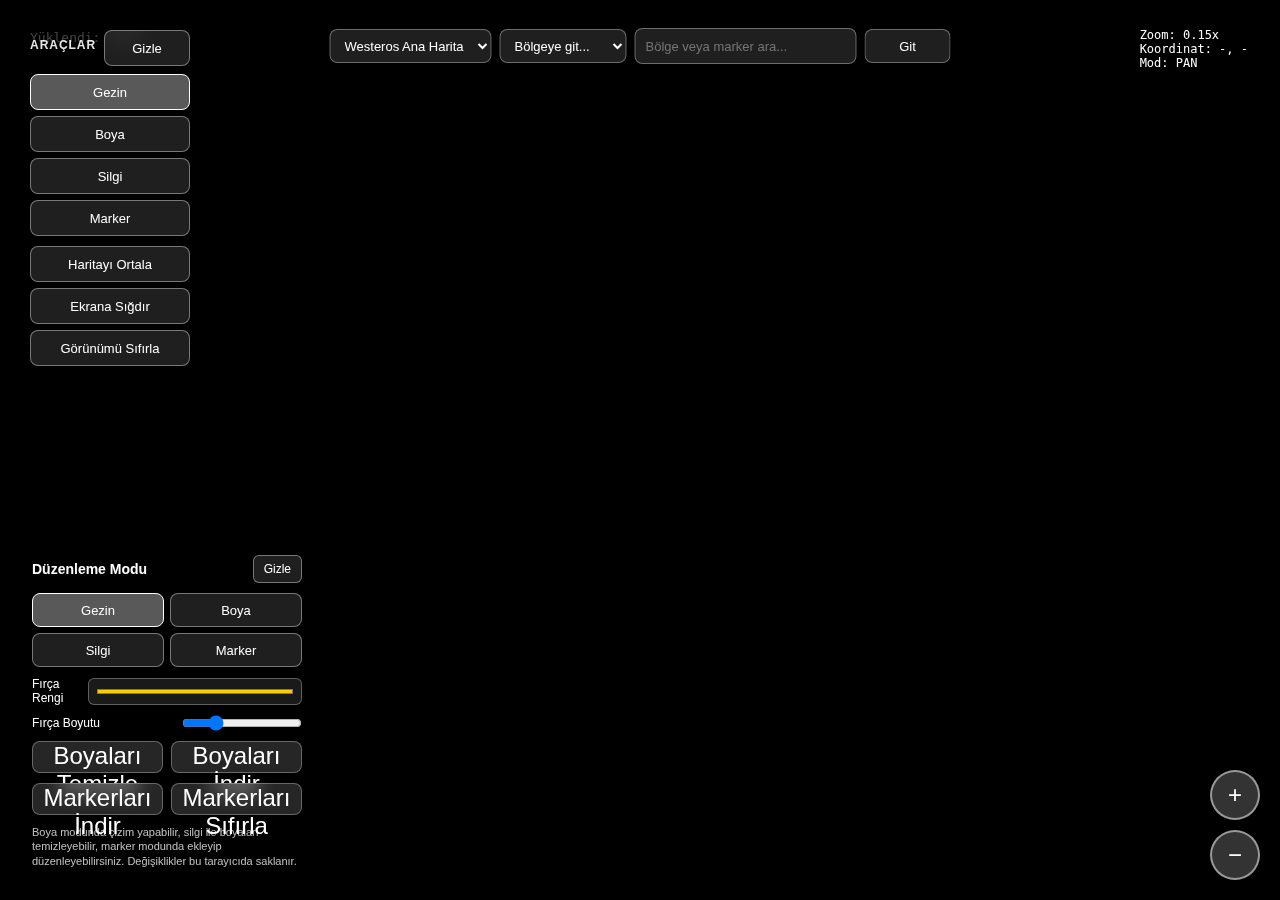
<file: index.html>
<!DOCTYPE html>
<html lang="en">
<head>
    <meta charset="UTF-8">
    <meta http-equiv="X-UA-Compatible" content="IE=edge">
    <meta name="viewport" content="width=device-width, initial-scale=1.0">
    <title>Redirecting...</title>
    <meta http-equiv="refresh" content="0; url='viewer.html'">
</head>
<body>
    <p>If you are not redirected automatically, follow this <a href='viewer.html'>link to viewer.html</a>.</p>
</body>
</html>
</file>
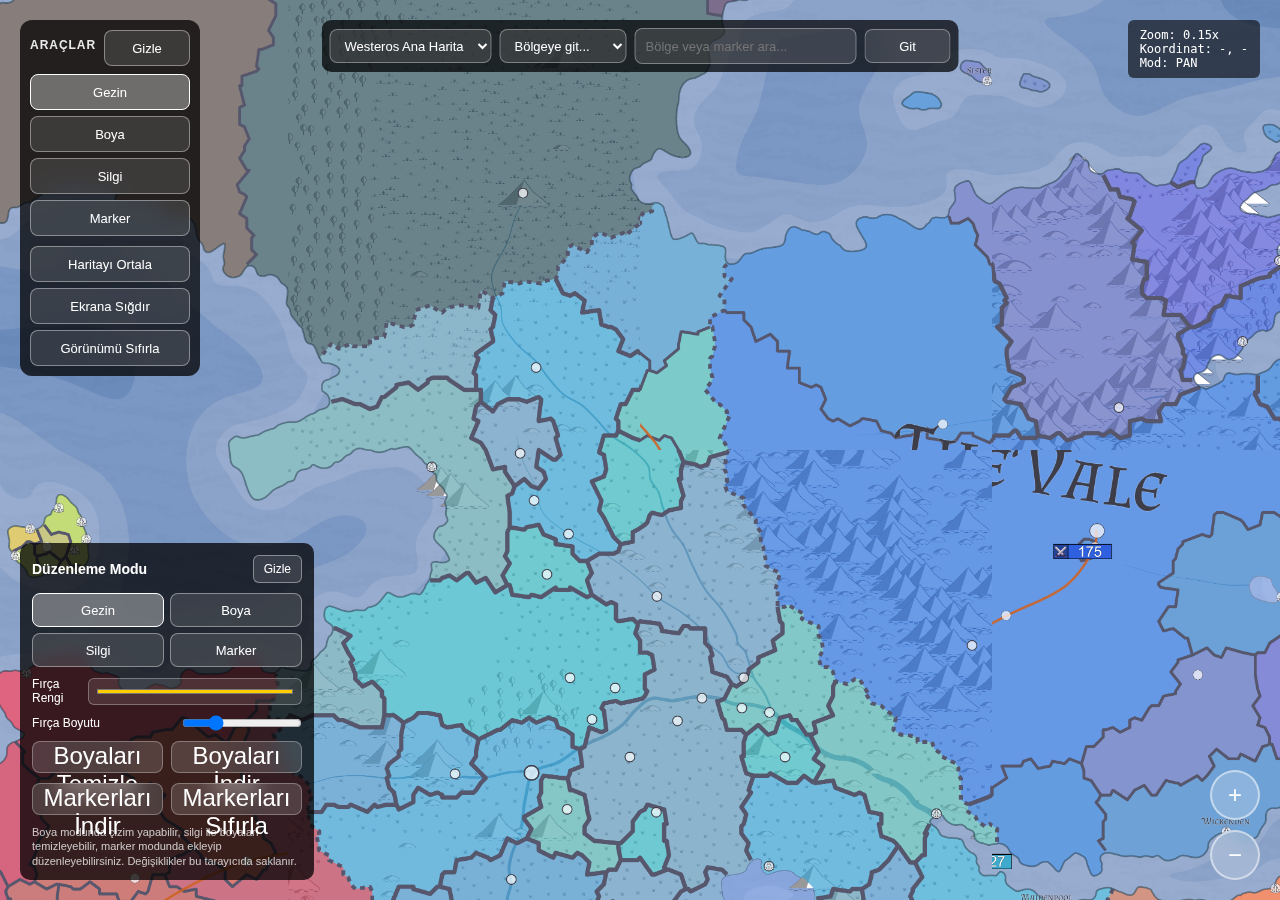
<file: viewer.html>
<!DOCTYPE html>
<html>
<head>
<meta charset="utf-8">
<meta name="viewport" content="width=device-width, initial-scale=1.0, maximum-scale=1.0, user-scalable=no">
<title>Westeros Map</title>
<style>
  * { 
    margin: 0; 
    padding: 0; 
    -webkit-touch-callout: none;
    -webkit-user-select: none;
    user-select: none;
  }
  body { 
    overflow: hidden; 
    background: #000;
    position: fixed;
    width: 100%;
    height: 100%;
  }
  canvas { 
    position: fixed;
    inset: 0;
    display: block; 
    cursor: grab;
    touch-action: none;
    z-index: 1;
  }
  canvas:active { cursor: grabbing; }
  #loading { 
    position: fixed; 
    top: 20px; 
    left: 20px; 
    color: white; 
    background: rgba(0,0,0,0.7); 
    padding: 10px; 
    border-radius: 5px;
    font-family: monospace;
    z-index: 1000;
  }
  #controls {
    position: fixed;
    bottom: 20px;
    right: 20px;
    display: flex;
    flex-direction: column;
    gap: 10px;
    z-index: 1000;
  }
  button {
    width: 50px;
    height: 50px;
    background: rgba(255,255,255,0.2);
    border: 2px solid rgba(255,255,255,0.5);
    border-radius: 50%;
    color: white;
    font-size: 24px;
    cursor: pointer;
    backdrop-filter: blur(10px);
  }
  button:active {
    background: rgba(255,255,255,0.4);
  }
  #hud {
    position: fixed;
    top: 20px;
    right: 20px;
    color: #fff;
    background: rgba(0,0,0,0.6);
    padding: 8px 12px;
    border-radius: 6px;
    font-family: monospace;
    font-size: 12px;
    z-index: 1000;
  }
  #topBar {
    position: fixed;
    top: 20px;
    left: 50%;
    transform: translateX(-50%);
    display: flex;
    align-items: center;
    gap: 8px;
    background: rgba(0,0,0,0.72);
    padding: 8px;
    border-radius: 10px;
    z-index: 1100;
    font-family: sans-serif;
  }
  #topBar input,
  #topBar select,
  #topBar button {
    height: 34px;
    border-radius: 8px;
    border: 1px solid rgba(255,255,255,0.35);
    background: rgba(255,255,255,0.12);
    color: #fff;
    font-size: 13px;
    padding: 0 10px;
  }
  #topBar input {
    width: 200px;
  }
  #topBar button {
    cursor: pointer;
    min-width: 86px;
  }
  #tooltip {
    position: fixed;
    color: #fff;
    background: rgba(0,0,0,0.8);
    padding: 8px 10px;
    border-radius: 6px;
    font-family: sans-serif;
    font-size: 12px;
    max-width: 220px;
    pointer-events: none;
    transform: translate(-50%, -120%);
    white-space: normal;
    z-index: 1000;
    display: none;
  }
  #tooltip h4 {
    margin: 0 0 4px;
    font-size: 13px;
  }
  #editorPanel {
    position: fixed;
    left: 20px;
    bottom: 20px;
    background: rgba(0,0,0,0.75);
    color: #fff;
    font-family: sans-serif;
    padding: 12px;
    border-radius: 10px;
    width: 270px;
    display: flex;
    flex-direction: column;
    gap: 10px;
    z-index: 1000;
  }
  .panel-header {
    display: flex;
    justify-content: space-between;
    align-items: center;
    gap: 8px;
  }
  .panel-header button {
    width: auto;
    height: 28px;
    border-radius: 6px;
    font-size: 12px;
    padding: 0 10px;
    border: 1px solid rgba(255,255,255,0.4);
    background: rgba(255,255,255,0.12);
    color: #fff;
  }
  #editorPanelBody,
  #toolboxBody {
    display: flex;
    flex-direction: column;
    gap: 10px;
  }
  #editorPanel.collapsed #editorPanelBody,
  #toolbox.collapsed #toolboxBody {
    display: none;
  }
  #editorPanel h3 {
    font-size: 14px;
    margin: 0;
  }
  #editorPanel .mode-buttons {
    display: grid;
    grid-template-columns: repeat(2, 1fr);
    gap: 6px;
  }
  #editorPanel .mode-buttons button {
    width: 100%;
    height: 34px;
    border-radius: 8px;
    font-size: 13px;
    border: 1px solid rgba(255,255,255,0.4);
    background: rgba(255,255,255,0.12);
  }
  #editorPanel .mode-buttons button.active {
    background: rgba(255,255,255,0.35);
    border-color: #fff;
  }
  #editorPanel label {
    font-size: 12px;
    display: flex;
    justify-content: space-between;
    align-items: center;
    gap: 8px;
  }
  #editorPanel input[type="range"] {
    width: 120px;
  }
  #editorPanel input[type="color"],
  #editorPanel input[type="text"],
  #editorPanel textarea {
    width: 100%;
    border-radius: 6px;
    border: 1px solid rgba(255,255,255,0.3);
    padding: 6px;
    background: rgba(255,255,255,0.1);
    color: #fff;
  }
  #editorPanel textarea {
    min-height: 60px;
    resize: vertical;
  }
  #editorPanel .row {
    display: flex;
    gap: 8px;
  }
  #editorPanel .row button {
    flex: 1;
    height: 32px;
    border-radius: 8px;
    border: 1px solid rgba(255,255,255,0.3);
    background: rgba(255,255,255,0.15);
    color: #fff;
    cursor: pointer;
  }
  #markerEditor {
    display: none;
    gap: 6px;
  }
  #markerEditor.active {
    display: flex;
    flex-direction: column;
  }
  #panelHint {
    font-size: 11px;
    color: rgba(255,255,255,0.75);
    line-height: 1.3;
  }
  #toolbox {
    position: fixed;
    top: 20px;
    left: 20px;
    display: flex;
    flex-direction: column;
    gap: 8px;
    background: rgba(0,0,0,0.75);
    padding: 10px;
    border-radius: 12px;
    z-index: 1000;
    font-family: sans-serif;
    width: 160px;
  }
  #toolbox h3 {
    margin: 0 0 6px;
    font-size: 12px;
    color: rgba(255,255,255,0.9);
    text-transform: uppercase;
    letter-spacing: 0.08em;
  }
  #toolbox button {
    width: 100%;
    height: 36px;
    border-radius: 8px;
    font-size: 13px;
    border: 1px solid rgba(255,255,255,0.4);
    background: rgba(255,255,255,0.12);
    color: #fff;
    cursor: pointer;
  }
  #toolbox button.active {
    background: rgba(255,255,255,0.35);
    border-color: #fff;
  }
  #toolbox .tool-group {
    display: flex;
    flex-direction: column;
    gap: 6px;
  }
  @media (max-width: 900px) {
    #topBar {
      top: 12px;
      width: calc(100% - 24px);
      left: 12px;
      transform: none;
      flex-wrap: wrap;
      justify-content: center;
    }
    #topBar input {
      width: 160px;
      font-size: 12px;
    }
    #topBar input,
    #topBar select,
    #topBar button {
      height: 30px;
      font-size: 11px;
    }
    #loading,
    #hud,
    #toolbox,
    #editorPanel {
      font-size: 11px;
    }
    #toolbox {
      top: auto;
      bottom: 84px;
      left: 12px;
      width: 130px;
      padding: 8px;
      gap: 6px;
    }
    #toolbox button {
      height: 30px;
      font-size: 11px;
    }
    #editorPanel {
      left: 12px;
      bottom: 12px;
      width: 220px;
      gap: 8px;
      padding: 8px;
    }
    #editorPanel .mode-buttons button,
    #editorPanel .row button {
      height: 28px;
      font-size: 11px;
    }
    #editorPanel input[type="range"] {
      width: 90px;
    }
    #controls {
      right: 12px;
      bottom: 12px;
      gap: 8px;
    }
    #controls button {
      width: 42px;
      height: 42px;
      font-size: 18px;
    }
    #hud {
      right: 12px;
      top: auto;
      bottom: 120px;
      padding: 6px 8px;
      font-size: 10px;
    }
    #loading {
      left: 12px;
      top: 54px;
      padding: 6px 8px;
      font-size: 10px;
    }
  }
</style>
</head>
<body>
<div id="loading">Yükleniyor: 0/64</div>
<div id="hud">Zoom: 0.15x<br>Koordinat: 0, 0</div>
<div id="tooltip"></div>
<div id="topBar">
  <select id="mapSelect" aria-label="Harita seçimi"></select>
  <select id="regionSelect" aria-label="Bölge seçimi"></select>
  <input id="searchInput" type="text" placeholder="Bölge veya marker ara...">
  <button id="searchButton" type="button">Git</button>
</div>
<div id="toolbox">
  <div class="panel-header">
    <h3>Araçlar</h3>
    <button id="toggleToolbox" type="button">Gizle</button>
  </div>
  <div id="toolboxBody">
    <div class="tool-group">
      <button id="toolPan" type="button" class="active">Gezin</button>
      <button id="toolDraw" type="button">Boya</button>
      <button id="toolErase" type="button">Silgi</button>
      <button id="toolMarker" type="button">Marker</button>
    </div>
    <div class="tool-group">
      <button id="toolCenter" type="button">Haritayı Ortala</button>
      <button id="toolFit" type="button">Ekrana Sığdır</button>
      <button id="toolReset" type="button">Görünümü Sıfırla</button>
    </div>
  </div>
</div>
<div id="controls">
  <button onclick="zoomIn()">+</button>
  <button onclick="zoomOut()">−</button>
</div>
<div id="editorPanel">
  <div class="panel-header">
    <h3>Düzenleme Modu</h3>
    <button id="toggleEditorPanel" type="button">Gizle</button>
  </div>
  <div id="editorPanelBody">
    <div class="mode-buttons">
      <button id="modePan" type="button" class="active">Gezin</button>
      <button id="modeDraw" type="button">Boya</button>
      <button id="modeErase" type="button">Silgi</button>
      <button id="modeMarker" type="button">Marker</button>
    </div>
    <label>Fırça Rengi <input id="drawColor" type="color" value="#ffcc00"></label>
    <label>Fırça Boyutu <input id="drawSize" type="range" min="4" max="60" value="18"></label>
    <div class="row">
      <button id="clearDrawings" type="button">Boyaları Temizle</button>
      <button id="exportDrawings" type="button">Boyaları İndir</button>
    </div>
    <div id="markerEditor">
      <input id="markerTitle" type="text" placeholder="Marker başlığı">
      <textarea id="markerDescription" placeholder="Açıklama"></textarea>
      <label>Marker Türü
        <select id="markerType">
          <option value="city">Şehir</option>
          <option value="castle">Kale</option>
          <option value="battle">Savaş</option>
          <option value="port">Liman</option>
          <option value="religion">İnanç</option>
          <option value="quest">Görev</option>
        </select>
      </label>
      <div class="row">
        <button id="saveMarker" type="button">Kaydet</button>
        <button id="deleteMarker" type="button">Sil</button>
      </div>
    </div>
    <div class="row">
      <button id="exportMarkers" type="button">Markerları İndir</button>
      <button id="resetMarkers" type="button">Markerları Sıfırla</button>
    </div>
    <div id="panelHint">Boya modunda çizim yapabilir, silgi ile boyaları temizleyebilir, marker modunda ekleyip düzenleyebilirsiniz. Değişiklikler bu tarayıcıda saklanır.</div>
  </div>
</div>
<canvas id="canvas"></canvas>
<script>
const canvas = document.getElementById('canvas');
const ctx = canvas.getContext('2d');
const loading = document.getElementById('loading');
const hud = document.getElementById('hud');
const tooltip = document.getElementById('tooltip');
const modePan = document.getElementById('modePan');
const modeDraw = document.getElementById('modeDraw');
const modeErase = document.getElementById('modeErase');
const modeMarker = document.getElementById('modeMarker');
const toolPan = document.getElementById('toolPan');
const toolDraw = document.getElementById('toolDraw');
const toolErase = document.getElementById('toolErase');
const toolMarker = document.getElementById('toolMarker');
const toolCenter = document.getElementById('toolCenter');
const toolFit = document.getElementById('toolFit');
const toolReset = document.getElementById('toolReset');
const drawColorInput = document.getElementById('drawColor');
const drawSizeInput = document.getElementById('drawSize');
const clearDrawingsButton = document.getElementById('clearDrawings');
const exportDrawingsButton = document.getElementById('exportDrawings');
const exportMarkersButton = document.getElementById('exportMarkers');
const resetMarkersButton = document.getElementById('resetMarkers');
const markerEditor = document.getElementById('markerEditor');
const markerTitle = document.getElementById('markerTitle');
const markerDescription = document.getElementById('markerDescription');
const saveMarkerButton = document.getElementById('saveMarker');
const deleteMarkerButton = document.getElementById('deleteMarker');
const markerTypeInput = document.getElementById('markerType');
const mapSelect = document.getElementById('mapSelect');
const regionSelect = document.getElementById('regionSelect');
const searchInput = document.getElementById('searchInput');
const searchButton = document.getElementById('searchButton');
const toolbox = document.getElementById('toolbox');
const editorPanel = document.getElementById('editorPanel');
const toggleToolboxButton = document.getElementById('toggleToolbox');
const toggleEditorPanelButton = document.getElementById('toggleEditorPanel');

canvas.width = window.innerWidth;
canvas.height = window.innerHeight;

const mapConfigs = [
  {
    id: 'westeros',
    label: 'Westeros Ana Harita',
    tilePath: 'Tiles',
    letters: ["A","B","C","D","E","F","G","H"],
    columns: 8,
    tileW: 2348,
    tileH: 3554
  },
  {
    id: 'westeros-copy',
    label: 'Westeros Alternatif',
    tilePath: 'Tiles',
    letters: ["A","B","C","D","E","F","G","H"],
    columns: 8,
    tileW: 2348,
    tileH: 3554
  }
];

const regions = [
  { id: 'north', label: 'North', x: 7700, y: 4200, zoom: 0.28 },
  { id: 'riverlands', label: 'Riverlands', x: 8600, y: 9300, zoom: 0.32 },
  { id: 'vale', label: 'Vale', x: 11900, y: 8400, zoom: 0.36 },
  { id: 'westerlands', label: 'Westerlands', x: 6400, y: 10800, zoom: 0.34 },
  { id: 'reach', label: 'Reach', x: 8300, y: 14700, zoom: 0.3 },
  { id: 'dorne', label: 'Dorne', x: 11000, y: 21400, zoom: 0.26 },
  { id: 'kings-landing', label: "King's Landing", x: 10300, y: 12250, zoom: 0.45 },
  { id: 'wall', label: 'The Wall', x: 8100, y: 1650, zoom: 0.42 }
];

const markerTypeStyles = {
  city: { label: 'Şehir', color: 'rgba(255, 195, 0, 0.95)', symbol: '●' },
  castle: { label: 'Kale', color: 'rgba(132, 94, 194, 0.95)', symbol: '■' },
  battle: { label: 'Savaş', color: 'rgba(239, 71, 111, 0.95)', symbol: '✦' },
  port: { label: 'Liman', color: 'rgba(17, 138, 178, 0.95)', symbol: '◆' },
  religion: { label: 'İnanç', color: 'rgba(6, 214, 160, 0.95)', symbol: '✚' },
  quest: { label: 'Görev', color: 'rgba(255, 255, 255, 0.95)', symbol: '★' }
};

let currentMap = mapConfigs[0];
let tileW = currentMap.tileW;
let tileH = currentMap.tileH;
let letters = currentMap.letters;
let mapWidth = tileW * currentMap.columns;
let mapHeight = tileH * letters.length;

// Tile cache
let tiles = {};
let loadedCount = 0;
let failedCount = 0;
const defaultScale = 0.15;
let scale = defaultScale;
let offsetX = -2000;
let offsetY = -2000;
let markers = [];
const markerRadius = 12;
let mode = 'pan';
let drawings = [];
let activeStroke = null;
let activeMarker = null;
let isErasing = false;
const storageKeys = {
  markers: 'westerosMarkers',
  drawings: 'westerosDrawings',
  uiState: 'westerosUiState'
};

function updateHud(mouseX = null, mouseY = null) {
  if (mouseX !== null && mouseY !== null) {
    const mapPoint = screenToMap(mouseX, mouseY);
    hud.innerHTML = `Zoom: ${scale.toFixed(2)}x<br>Koordinat: ${Math.round(mapPoint.x)}, ${Math.round(mapPoint.y)}<br>Mod: ${mode.toUpperCase()}`;
  } else {
    hud.innerHTML = `Zoom: ${scale.toFixed(2)}x<br>Koordinat: -, -<br>Mod: ${mode.toUpperCase()}`;
  }
}

function mapToScreen(x, y) {
  return {
    x: x * scale + offsetX,
    y: y * scale + offsetY
  };
}

function screenToMap(x, y) {
  return {
    x: (x - offsetX) / scale,
    y: (y - offsetY) / scale
  };
}

function showTooltip(marker, screenX, screenY) {
  const markerStyle = markerTypeStyles[marker.type] || markerTypeStyles.city;
  tooltip.style.left = `${screenX}px`;
  tooltip.style.top = `${screenY}px`;
  tooltip.innerHTML = `<h4>${markerStyle.symbol} ${marker.name || 'Bölge'}</h4><small>${markerStyle.label}</small><br>${marker.description || ''}`;
  tooltip.style.display = 'block';
}

function hideTooltip() {
  tooltip.style.display = 'none';
}

// 🆕 SINIR KONTROLÜ FONKSİYONU
function constrainView() {
  // Haritanın ekrandaki boyutu
  const scaledMapWidth = mapWidth * scale;
  const scaledMapHeight = mapHeight * scale;
  
  // Minimum ve maksimum offset değerleri
  const minOffsetX = canvas.width - scaledMapWidth;
  const maxOffsetX = 0;
  const minOffsetY = canvas.height - scaledMapHeight;
  const maxOffsetY = 0;
  
  // Eğer harita ekrandan küçükse ortala
  if (scaledMapWidth <= canvas.width) {
    offsetX = (canvas.width - scaledMapWidth) / 2;
  } else {
    // Harita ekrandan büyükse sınırları uygula
    offsetX = Math.max(minOffsetX, Math.min(maxOffsetX, offsetX));
  }
  
  if (scaledMapHeight <= canvas.height) {
    offsetY = (canvas.height - scaledMapHeight) / 2;
  } else {
    offsetY = Math.max(minOffsetY, Math.min(maxOffsetY, offsetY));
  }
}


function animateTo(mapX, mapY, targetZoom = null) {
  if (targetZoom !== null) {
    scale = Math.max(0.05, Math.min(targetZoom, 1.5));
  }
  offsetX = canvas.width / 2 - mapX * scale;
  offsetY = canvas.height / 2 - mapY * scale;
  draw();
  updateHud();
}

function togglePanel(panelEl, toggleButton) {
  const collapsed = panelEl.classList.toggle('collapsed');
  toggleButton.textContent = collapsed ? 'Aç' : 'Gizle';
  saveUiState();
}

function saveUiState() {
  const uiState = {
    toolboxCollapsed: toolbox.classList.contains('collapsed'),
    editorCollapsed: editorPanel.classList.contains('collapsed')
  };
  localStorage.setItem(storageKeys.uiState, JSON.stringify(uiState));
}

function loadUiState() {
  try {
    const raw = localStorage.getItem(storageKeys.uiState);
    if (!raw) return;
    const data = JSON.parse(raw);
    if (data.toolboxCollapsed) {
      toolbox.classList.add('collapsed');
      toggleToolboxButton.textContent = 'Aç';
    }
    if (data.editorCollapsed) {
      editorPanel.classList.add('collapsed');
      toggleEditorPanelButton.textContent = 'Aç';
    }
  } catch (error) {
    console.warn('UI state okunamadı.', error);
  }
}

function setupSelectors() {
  mapSelect.innerHTML = mapConfigs
    .map((mapConfig) => `<option value="${mapConfig.id}">${mapConfig.label}</option>`)
    .join('');
  mapSelect.value = currentMap.id;

  regionSelect.innerHTML = ['<option value="">Bölgeye git...</option>']
    .concat(regions.map((region) => `<option value="${region.id}">${region.label}</option>`))
    .join('');
}

function applyMapConfig(mapConfig, shouldCenter = true) {
  currentMap = mapConfig;
  tileW = currentMap.tileW;
  tileH = currentMap.tileH;
  letters = currentMap.letters;
  mapWidth = tileW * currentMap.columns;
  mapHeight = tileH * letters.length;
  tiles = {};
  loadedCount = 0;
  failedCount = 0;
  loading.style.display = 'block';
  loading.textContent = `Yükleniyor: 0/${letters.length * currentMap.columns}`;
  loadAllTiles();
  if (shouldCenter) {
    centerMap();
  } else {
    draw();
  }
  saveUiState();
}

function searchAndNavigate() {
  const query = searchInput.value.trim().toLowerCase();
  if (!query) return;

  const markerHit = markers.find((marker) =>
    marker.name?.toLowerCase().includes(query) ||
    marker.description?.toLowerCase().includes(query)
  );

  if (markerHit) {
    animateTo(markerHit.x, markerHit.y, Math.max(scale, 0.42));
    openMarkerEditor(markerHit);
    setMode('marker');
    return;
  }

  const regionHit = regions.find((region) => region.label.toLowerCase().includes(query));
  if (regionHit) {
    animateTo(regionHit.x, regionHit.y, regionHit.zoom);
    regionSelect.value = regionHit.id;
    return;
  }

  alert('Arama sonucu bulunamadı.');
}

function loadAllTiles() {
  for (let r = 0; r < letters.length; r++) {
    for (let c = 1; c <= currentMap.columns; c++) {
      loadTile(letters[r], c);
    }
  }
}

function updateLoadingStatus() {
  const totalTiles = letters.length * currentMap.columns;
  const finishedTiles = loadedCount + failedCount;
  const hasFailed = failedCount > 0;
  loading.textContent = hasFailed
    ? `Yüklendi: ${loadedCount}/${totalTiles} (Hata: ${failedCount})`
    : `Yüklendi: ${loadedCount}/${totalTiles}`;

  if (finishedTiles >= totalTiles) {
    setTimeout(() => {
      loading.style.display = 'none';
    }, 600);
  }
}

function setMode(nextMode) {
  mode = nextMode;
  modePan.classList.toggle('active', mode === 'pan');
  modeDraw.classList.toggle('active', mode === 'draw');
  modeErase.classList.toggle('active', mode === 'erase');
  modeMarker.classList.toggle('active', mode === 'marker');
  toolPan.classList.toggle('active', mode === 'pan');
  toolDraw.classList.toggle('active', mode === 'draw');
  toolErase.classList.toggle('active', mode === 'erase');
  toolMarker.classList.toggle('active', mode === 'marker');
  markerEditor.classList.toggle('active', mode === 'marker');
  activeStroke = null;
  activeMarker = null;
  isErasing = false;
  markerTitle.value = '';
  markerDescription.value = '';
  markerTypeInput.value = 'city';
  hideTooltip();
  updateHud();
}

function saveMarkersToStorage() {
  localStorage.setItem(storageKeys.markers, JSON.stringify(markers));
}

function saveDrawingsToStorage() {
  localStorage.setItem(storageKeys.drawings, JSON.stringify(drawings));
}

function loadMarkersFromStorage() {
  try {
    const raw = localStorage.getItem(storageKeys.markers);
    if (raw) {
      const data = JSON.parse(raw);
      if (Array.isArray(data)) {
        markers = data.map((marker) => ({ ...marker, type: marker.type || 'city' }));
        return true;
      }
    }
  } catch (error) {
    console.warn('Marker storage okunamadı.', error);
  }
  return false;
}

function loadDrawingsFromStorage() {
  try {
    const raw = localStorage.getItem(storageKeys.drawings);
    if (raw) {
      const data = JSON.parse(raw);
      if (Array.isArray(data)) {
        drawings = data;
        return true;
      }
    }
  } catch (error) {
    console.warn('Drawing storage okunamadı.', error);
  }
  return false;
}

function hitTestMarker(mapPoint) {
  let hitMarker = null;
  markers.forEach((marker) => {
    const dx = marker.x - mapPoint.x;
    const dy = marker.y - mapPoint.y;
    const dist = Math.hypot(dx, dy);
    if (dist <= 20) {
      hitMarker = marker;
    }
  });
  return hitMarker;
}

function eraseAt(mapPoint) {
  const eraseRadius = Number(drawSizeInput.value) * 1.2;
  let erased = false;
  drawings = drawings.filter((stroke) => {
    if (!stroke.points || stroke.points.length === 0) return false;
    const hit = stroke.points.some((point) => {
      const dx = point.x - mapPoint.x;
      const dy = point.y - mapPoint.y;
      return Math.hypot(dx, dy) <= eraseRadius;
    });
    if (hit) {
      erased = true;
      return false;
    }
    return true;
  });
  if (erased) {
    saveDrawingsToStorage();
    draw();
  }
}

function openMarkerEditor(marker) {
  activeMarker = marker;
  markerTitle.value = marker?.name || '';
  markerDescription.value = marker?.description || '';
  markerTypeInput.value = marker?.type || 'city';
}

function downloadJson(data, filename) {
  const blob = new Blob([JSON.stringify(data, null, 2)], { type: 'application/json' });
  const url = URL.createObjectURL(blob);
  const link = document.createElement('a');
  link.href = url;
  link.download = filename;
  document.body.appendChild(link);
  link.click();
  link.remove();
  URL.revokeObjectURL(url);
}

// Tile yükleme
function loadTile(row, col) {
  const key = `${row}${col}`;
  if (tiles[key]) return tiles[key];
  
  const img = new Image();
  img.src = `${currentMap.tilePath}/${row}${col}.png`;
  img.onload = () => {
    loadedCount++;
    updateLoadingStatus();
    draw();
  };
  img.onerror = () => {
    failedCount++;
    updateLoadingStatus();
    console.error(`Tile yüklenemedi: ${row}${col}`);
  };
  
  tiles[key] = img;
  return img;
}

// Çizim
function draw() {
  // 🆕 Çizmeden önce sınırları kontrol et
  constrainView();
  
  ctx.fillStyle = '#000';
  ctx.fillRect(0, 0, canvas.width, canvas.height);
  
  ctx.save();
  ctx.translate(offsetX, offsetY);
  ctx.scale(scale, scale);
  
  for (let r = 0; r < letters.length; r++) {
    for (let c = 1; c <= currentMap.columns; c++) {
      const x = (c - 1) * tileW;
      const y = r * tileH;
      
      const screenX = x * scale + offsetX;
      const screenY = y * scale + offsetY;
      const screenW = tileW * scale;
      const screenH = tileH * scale;
      
      if (screenX + screenW < 0 || screenX > canvas.width ||
          screenY + screenH < 0 || screenY > canvas.height) {
        continue;
      }
      
      const tile = tiles[`${letters[r]}${c}`];
      if (tile && tile.complete) {
        ctx.drawImage(tile, x, y);
      }
    }
  }

  drawings.forEach((stroke) => {
    if (!stroke.points || stroke.points.length < 2) return;
    ctx.beginPath();
    ctx.strokeStyle = stroke.color;
    ctx.lineWidth = stroke.size;
    ctx.lineJoin = 'round';
    ctx.lineCap = 'round';
    stroke.points.forEach((point, index) => {
      if (index === 0) {
        ctx.moveTo(point.x, point.y);
      } else {
        ctx.lineTo(point.x, point.y);
      }
    });
    ctx.stroke();
  });

  markers.forEach((marker) => {
    const screenPos = mapToScreen(marker.x, marker.y);
    if (
      screenPos.x < -markerRadius ||
      screenPos.x > canvas.width + markerRadius ||
      screenPos.y < -markerRadius ||
      screenPos.y > canvas.height + markerRadius
    ) {
      return;
    }
    const markerStyle = markerTypeStyles[marker.type] || markerTypeStyles.city;
    ctx.beginPath();
    ctx.fillStyle = markerStyle.color;
    ctx.strokeStyle = '#fff';
    ctx.lineWidth = 2 / scale;
    ctx.arc(marker.x, marker.y, 16, 0, Math.PI * 2);
    ctx.fill();
    ctx.stroke();
    ctx.fillStyle = '#111';
    ctx.font = `${24 / scale}px sans-serif`;
    ctx.textAlign = 'center';
    ctx.textBaseline = 'middle';
    ctx.fillText(markerStyle.symbol, marker.x, marker.y + 1);
  });
  
  ctx.restore();
}

// MOUSE EVENTS
let isDragging = false;
let startX, startY;

canvas.addEventListener('mousedown', (e) => {
  if (mode === 'pan') {
    isDragging = true;
    startX = e.clientX - offsetX;
    startY = e.clientY - offsetY;
  } else if (mode === 'draw') {
    const mapPoint = screenToMap(e.clientX, e.clientY);
    activeStroke = {
      color: drawColorInput.value,
      size: Number(drawSizeInput.value),
      points: [mapPoint]
    };
    drawings.push(activeStroke);
  } else if (mode === 'erase') {
    isErasing = true;
    eraseAt(screenToMap(e.clientX, e.clientY));
  }
});

canvas.addEventListener('mousemove', (e) => {
  if (isDragging) {
    offsetX = e.clientX - startX;
    offsetY = e.clientY - startY;
    draw();
  } else if (mode === 'draw' && activeStroke) {
    activeStroke.points.push(screenToMap(e.clientX, e.clientY));
    draw();
  } else if (mode === 'erase' && isErasing) {
    eraseAt(screenToMap(e.clientX, e.clientY));
  }
  updateHud(e.clientX, e.clientY);
});

canvas.addEventListener('mouseup', () => {
  isDragging = false;
  isErasing = false;
  if (activeStroke) {
    saveDrawingsToStorage();
    activeStroke = null;
  }
});
canvas.addEventListener('mouseleave', () => {
  isDragging = false;
  isErasing = false;
  if (activeStroke) {
    saveDrawingsToStorage();
    activeStroke = null;
  }
});
canvas.addEventListener('mouseleave', () => {
  updateHud();
});
canvas.addEventListener('click', (e) => {
  const clickPoint = screenToMap(e.clientX, e.clientY);
  const hitMarker = hitTestMarker(clickPoint);

  if (mode === 'marker') {
    if (hitMarker) {
      openMarkerEditor(hitMarker);
    } else {
      const newMarker = {
        id: crypto.randomUUID(),
        x: Math.round(clickPoint.x),
        y: Math.round(clickPoint.y),
        name: '',
        description: '',
        type: 'city'
      };
      markers.push(newMarker);
      openMarkerEditor(newMarker);
      saveMarkersToStorage();
      draw();
    }
    hideTooltip();
    return;
  }

  if (hitMarker) {
    showTooltip(hitMarker, e.clientX, e.clientY);
  } else {
    hideTooltip();
  }
});

// TOUCH EVENTS
let touches = [];

canvas.addEventListener('touchstart', (e) => {
  e.preventDefault();
  touches = Array.from(e.touches);
  
  if (touches.length === 1) {
    if (mode === 'pan') {
      startX = touches[0].clientX - offsetX;
      startY = touches[0].clientY - offsetY;
    } else if (mode === 'draw') {
      const mapPoint = screenToMap(touches[0].clientX, touches[0].clientY);
      activeStroke = {
        color: drawColorInput.value,
        size: Number(drawSizeInput.value),
        points: [mapPoint]
      };
      drawings.push(activeStroke);
    } else if (mode === 'erase') {
      isErasing = true;
      eraseAt(screenToMap(touches[0].clientX, touches[0].clientY));
    }
  }
}, { passive: false });

canvas.addEventListener('touchmove', (e) => {
  e.preventDefault();
  const newTouches = Array.from(e.touches);
  
  if (newTouches.length === 1 && touches.length === 1) {
    if (mode === 'pan') {
      // Tek parmak sürükleme
      offsetX = newTouches[0].clientX - startX;
      offsetY = newTouches[0].clientY - startY;
      draw();
    } else if (mode === 'draw' && activeStroke) {
      activeStroke.points.push(screenToMap(newTouches[0].clientX, newTouches[0].clientY));
      draw();
    } else if (mode === 'erase' && isErasing) {
      eraseAt(screenToMap(newTouches[0].clientX, newTouches[0].clientY));
    }
  } else if (newTouches.length === 2 && touches.length === 2) {
    // İki parmak pinch zoom
    const oldDist = Math.hypot(
      touches[1].clientX - touches[0].clientX,
      touches[1].clientY - touches[0].clientY
    );
    const newDist = Math.hypot(
      newTouches[1].clientX - newTouches[0].clientX,
      newTouches[1].clientY - newTouches[0].clientY
    );
    
    const oldScale = scale;
    scale *= newDist / oldDist;
    scale = Math.max(0.05, Math.min(scale, 1.5));
    
    // Zoom merkezini iki parmak ortasına ayarla
    const centerX = (newTouches[0].clientX + newTouches[1].clientX) / 2;
    const centerY = (newTouches[0].clientY + newTouches[1].clientY) / 2;
    
    offsetX = centerX - (centerX - offsetX) * (scale / oldScale);
    offsetY = centerY - (centerY - offsetY) * (scale / oldScale);
    
    draw();
  }
  
  touches = newTouches;
}, { passive: false });

canvas.addEventListener('touchend', (e) => {
  e.preventDefault();
  touches = Array.from(e.touches);
  if (activeStroke && touches.length === 0) {
    saveDrawingsToStorage();
    activeStroke = null;
  }
  if (touches.length === 0) {
    isErasing = false;
  }
}, { passive: false });

// Mouse wheel zoom
canvas.addEventListener('wheel', (e) => {
  e.preventDefault();
  
  const delta = e.deltaY > 0 ? 0.9 : 1.1;
  const oldScale = scale;
  scale *= delta;
  scale = Math.max(0.05, Math.min(scale, 1.5));
  
  const mouseX = e.clientX;
  const mouseY = e.clientY;
  
  offsetX = mouseX - (mouseX - offsetX) * (scale / oldScale);
  offsetY = mouseY - (mouseY - offsetY) * (scale / oldScale);
  
  draw();
}, { passive: false });

// ZOOM BUTONLARI
function zoomIn() {
  const centerX = canvas.width / 2;
  const centerY = canvas.height / 2;
  const oldScale = scale;
  scale *= 1.3;
  scale = Math.min(scale, 1.5);
  
  offsetX = centerX - (centerX - offsetX) * (scale / oldScale);
  offsetY = centerY - (centerY - offsetY) * (scale / oldScale);
  draw();
}

function zoomOut() {
  const centerX = canvas.width / 2;
  const centerY = canvas.height / 2;
  const oldScale = scale;
  scale *= 0.77;
  scale = Math.max(scale, 0.05);
  
  offsetX = centerX - (centerX - offsetX) * (scale / oldScale);
  offsetY = centerY - (centerY - offsetY) * (scale / oldScale);
  draw();
}

// Window resize
window.addEventListener('resize', () => {
  canvas.width = window.innerWidth;
  canvas.height = window.innerHeight;
  draw();
});

// Çift dokunuş zoom
let lastTap = 0;
canvas.addEventListener('touchend', (e) => {
  const currentTime = new Date().getTime();
  const tapLength = currentTime - lastTap;
  
  if (tapLength < 300 && tapLength > 0) {
    e.preventDefault();
    zoomIn();
  }
  
  lastTap = currentTime;
});

// 🆕 İlk yüklemede haritayı ortala
function centerMap() {
  const scaledMapWidth = mapWidth * scale;
  const scaledMapHeight = mapHeight * scale;
  
  offsetX = (canvas.width - scaledMapWidth) / 2;
  offsetY = (canvas.height - scaledMapHeight) / 2;
  
  draw();
}

function fitMapToScreen() {
  const maxScaleX = canvas.width / mapWidth;
  const maxScaleY = canvas.height / mapHeight;
  scale = Math.max(0.05, Math.min(Math.min(maxScaleX, maxScaleY), 1.5));
  centerMap();
  updateHud();
}

function resetView() {
  scale = defaultScale;
  centerMap();
  updateHud();
}

async function loadMarkers() {
  try {
    const usedStorage = loadMarkersFromStorage();
    if (!usedStorage) {
      const response = await fetch('./markers.json');
      if (!response.ok) {
        throw new Error('Markers yüklenemedi.');
      }
      const data = await response.json();
      if (Array.isArray(data)) {
        markers = data.map((marker) => ({ ...marker, type: marker.type || 'city' }));
      }
    }
  } catch (error) {
    console.warn('Marker verisi yok veya okunamadı.', error);
  } finally {
    draw();
  }
}

function loadDrawings() {
  loadDrawingsFromStorage();
}

modePan.addEventListener('click', () => setMode('pan'));
modeDraw.addEventListener('click', () => setMode('draw'));
modeErase.addEventListener('click', () => setMode('erase'));
modeMarker.addEventListener('click', () => setMode('marker'));
toolPan.addEventListener('click', () => setMode('pan'));
toolDraw.addEventListener('click', () => setMode('draw'));
toolErase.addEventListener('click', () => setMode('erase'));
toolMarker.addEventListener('click', () => setMode('marker'));
toolCenter.addEventListener('click', () => centerMap());
toolFit.addEventListener('click', () => fitMapToScreen());
toolReset.addEventListener('click', () => resetView());

toggleToolboxButton.addEventListener('click', () => togglePanel(toolbox, toggleToolboxButton));
toggleEditorPanelButton.addEventListener('click', () => togglePanel(editorPanel, toggleEditorPanelButton));

mapSelect.addEventListener('change', (event) => {
  const nextMap = mapConfigs.find((mapConfig) => mapConfig.id === event.target.value);
  if (nextMap) {
    applyMapConfig(nextMap, true);
  }
});

regionSelect.addEventListener('change', (event) => {
  const selectedRegion = regions.find((region) => region.id === event.target.value);
  if (!selectedRegion) return;
  animateTo(selectedRegion.x, selectedRegion.y, selectedRegion.zoom);
});

searchButton.addEventListener('click', () => searchAndNavigate());
searchInput.addEventListener('keydown', (event) => {
  if (event.key === 'Enter') {
    searchAndNavigate();
  }
});

clearDrawingsButton.addEventListener('click', () => {
  if (confirm('Boyaları temizlemek istiyor musunuz?')) {
    drawings = [];
    saveDrawingsToStorage();
    draw();
  }
});

exportDrawingsButton.addEventListener('click', () => {
  downloadJson(drawings, 'westeros-drawings.json');
});

exportMarkersButton.addEventListener('click', () => {
  downloadJson(markers, 'westeros-markers.json');
});

resetMarkersButton.addEventListener('click', () => {
  if (confirm('Markerları sıfırlamak istiyor musunuz?')) {
    markers = [];
    activeMarker = null;
    markerTitle.value = '';
    markerDescription.value = '';
    markerTypeInput.value = 'city';
    saveMarkersToStorage();
    draw();
  }
});

saveMarkerButton.addEventListener('click', () => {
  if (!activeMarker) return;
  activeMarker.name = markerTitle.value.trim();
  activeMarker.description = markerDescription.value.trim();
  activeMarker.type = markerTypeInput.value;
  saveMarkersToStorage();
  draw();
});

deleteMarkerButton.addEventListener('click', () => {
  if (!activeMarker) return;
  markers = markers.filter((marker) => marker !== activeMarker);
  saveMarkersToStorage();
  activeMarker = null;
  markerTitle.value = '';
  markerDescription.value = '';
  draw();
});

loadUiState();
setupSelectors();
applyMapConfig(currentMap, true);
loadMarkers();
loadDrawings();
setMode('pan');
updateHud();
console.log("Canvas harita hazır! (Sınır kontrolü aktif)");
</script>
</body>
</html>
</file>
